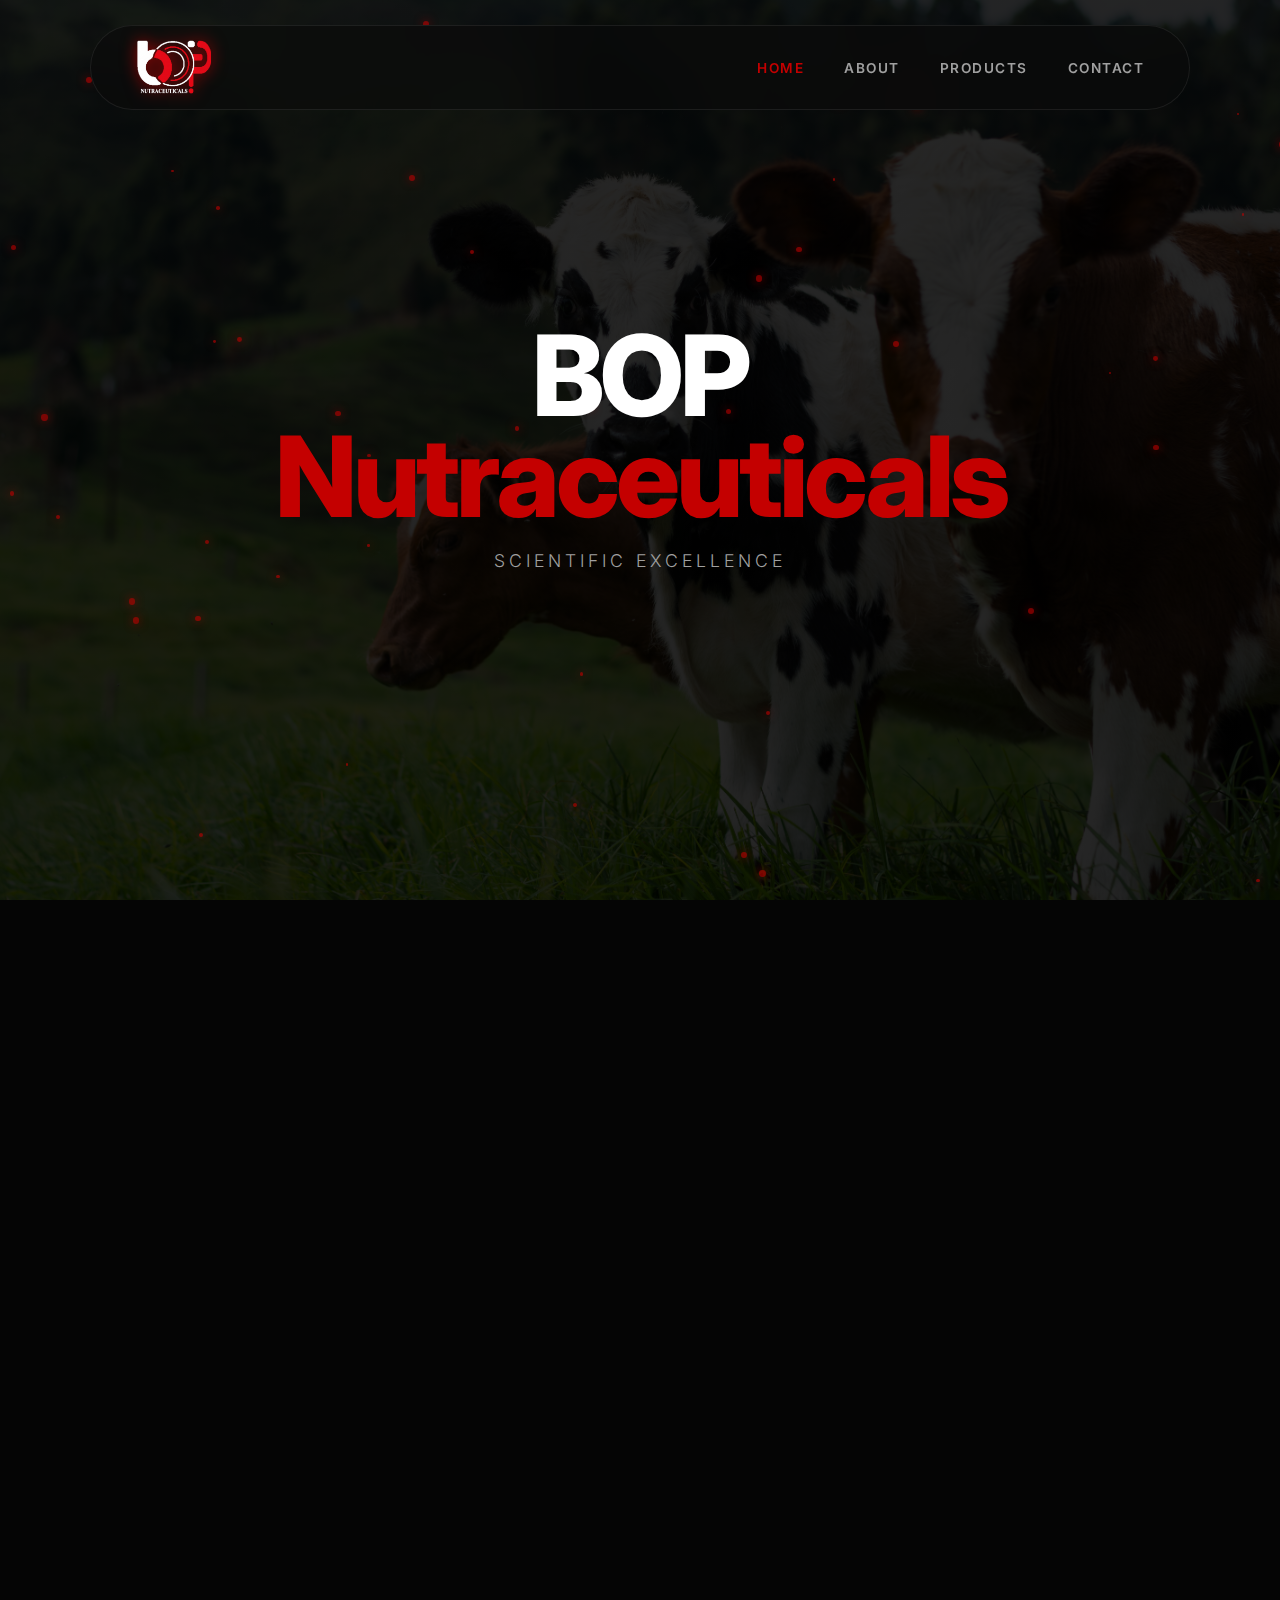
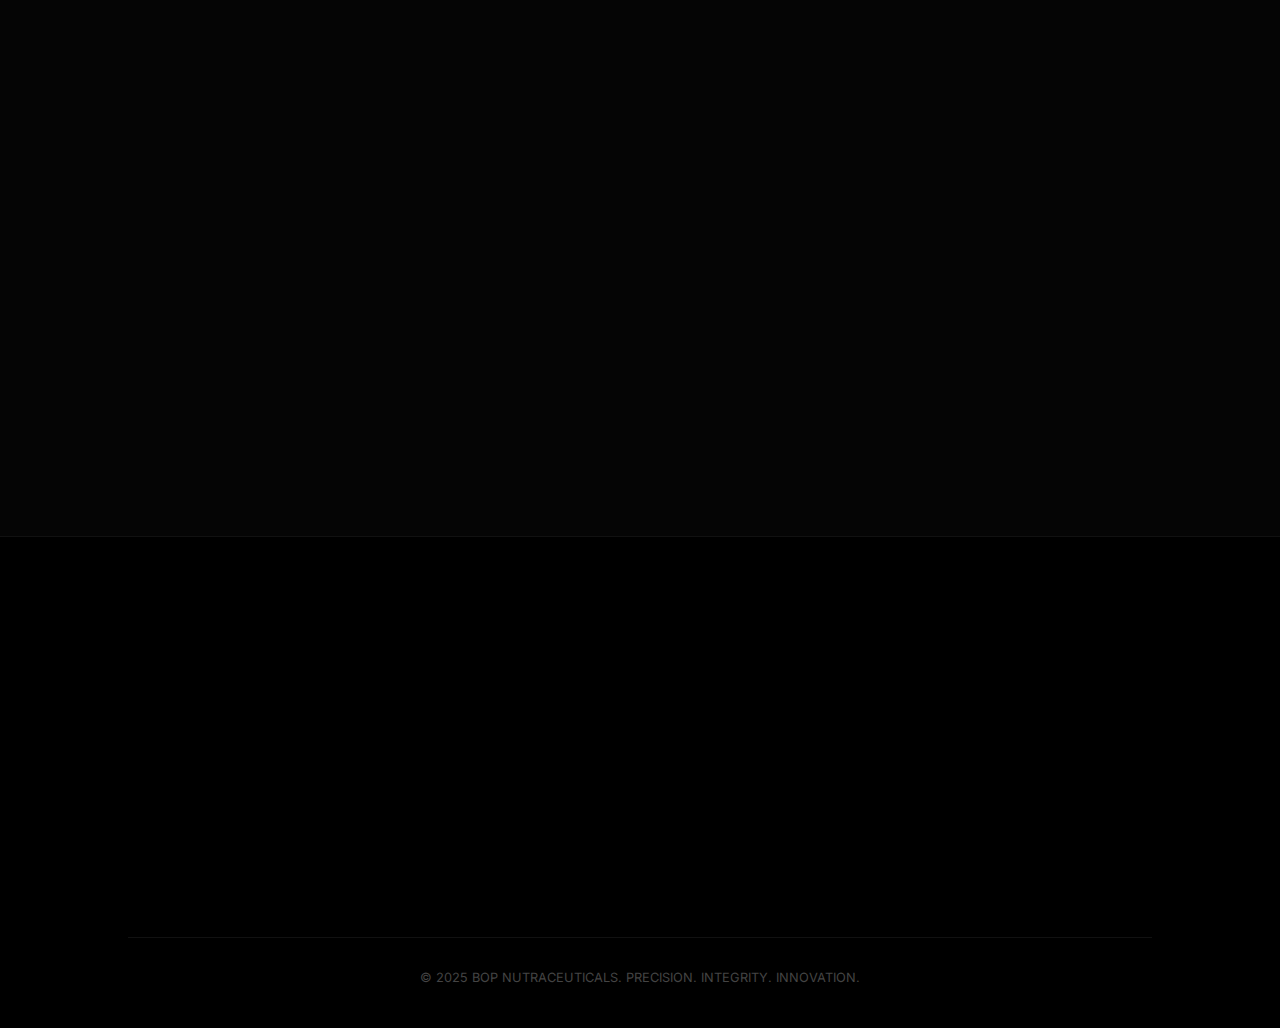
<file: index.html>
<!DOCTYPE html>
<html lang="en">
    <head>
        <meta charset="UTF-8">
        <meta name="viewport" content="width=device-width, initial-scale=1.0">
        <title>BOP Nutraceuticals | Precision Livestock Care</title>
        <link
            href="https://fonts.googleapis.com/css2?family=Inter:wght@300;400;600;800&display=swap"
            rel="stylesheet">
        <style>
        /* ==== THEME CORE ==== */
        :root {
            --primary: #c40000;
            --primary-glow: #ff0000;
            --bg-black: #050505;
            --bg-card: #111111;
            --text-white: #ffffff;
            --text-gray: #a0a0a0;
            --transition: all 0.8s cubic-bezier(0.16, 1, 0.3, 1);
            /* Glow for the logo to make black visible on black */
            --logo-glow: drop-shadow(0 0 8px rgba(196, 0, 0, 0.8));
        }

        html { scroll-behavior: smooth; }
        * { margin: 0; padding: 0; box-sizing: border-box; }

        body {
            font-family: 'Inter', sans-serif;
            background-color: var(--bg-black);
            color: var(--text-white);
            line-height: 1.6;
            overflow-x: hidden;
        }

        /* ==== PRELOADER ==== */
        #preloader {
            position: fixed; top: 0; left: 0; width: 100%; height: 100%;
            background: #000; display: flex; flex-direction: column;
            justify-content: center; align-items: center; z-index: 9999;
            transition: opacity 0.8s ease, visibility 0.8s;
        }
        .loader-logo img { 
            width: 140px; /* Increased preloader logo */
            height: auto; 
            margin-bottom: 25px; 
            filter: var(--logo-glow); 
        }
        
        .loader-bar { width: 150px; height: 2px; background: #222; position: relative; overflow: hidden; }
        .loader-progress { position: absolute; width: 0; height: 100%; background: var(--primary); animation: load 2s infinite ease-in-out; }
        @keyframes load { 0% { width: 0; left: 0; } 50% { width: 100%; left: 0; } 100% { width: 0; left: 100%; } }
        .loaded #preloader { opacity: 0; visibility: hidden; }

        /* ==== FIXED FLOATING NAV ==== */
        .navbar {
            position: fixed;
            top: 25px; left: 50%;
            transform: translateX(-50%);
            width: 90%; max-width: 1100px;
            height: 85px; /* Increased height for larger logo */
            background: rgba(10, 10, 10, 0.6);
            backdrop-filter: blur(25px);
            border: 1px solid rgba(255, 255, 255, 0.08);
            border-radius: 100px;
            display: flex;
            justify-content: space-between;
            align-items: center;
            padding: 0 45px;
            z-index: 2000;
            transition: var(--transition);
        }
        .navbar:hover { border-color: var(--primary); background: rgba(10, 10, 10, 0.85); }
        
        .logo a { display: flex; align-items: center; text-decoration: none; }
        .logo img { 
            height: 55px; /* Increased from 40px */
            width: auto; 
            filter: var(--logo-glow);
            transition: transform 0.3s ease;
        }
        .logo img:hover {
            transform: scale(1.05); /* Interactive pop */
        }

        .nav-links { display: flex; gap: 2.5rem; list-style: none; }
        .nav-links a { 
            color: var(--text-gray); 
            text-decoration: none; 
            font-size: 0.85rem; 
            font-weight: 600; 
            text-transform: uppercase; 
            letter-spacing: 1.5px; 
            transition: 0.3s; 
        }
        .nav-links a:hover, .nav-links a.active { color: var(--primary); }

        /* ==== HERO & PARTICLES ==== */
        .hero {
            height: 100vh;
            display: flex;
            align-items: center;
            justify-content: center;
            position: relative;
            background: linear-gradient(rgba(0,0,0,0.85), rgba(0,0,0,0.85)), url('img/cow.jpg');
            background-size: cover;
            background-position: center;
            background-attachment: fixed;
            overflow: hidden;
        }
        #particle-container { position: absolute; top: 0; left: 0; width: 100%; height: 100%; pointer-events: none; z-index: 1; }
        .particle {
            position: absolute;
            background: var(--primary);
            border-radius: 50%;
            box-shadow: 0 0 10px var(--primary);
            opacity: 0.6;
            animation: float-around var(--d) infinite ease-in-out;
        }
        @keyframes float-around {
            0%, 100% { transform: translate(0, 0) scale(1); }
            33% { transform: translate(30px, -50px) scale(1.2); }
            66% { transform: translate(-20px, -100px) scale(0.8); }
        }
        .hero-content { text-align: center; z-index: 5; }
        .hero-title { font-size: clamp(3.5rem, 10vw, 7rem); font-weight: 800; letter-spacing: -4px; line-height: 0.9; }

        /* ==== SECTIONS ==== */
        .reveal { opacity: 0; transform: translateY(40px); transition: var(--transition); }
        .reveal.active { opacity: 1; transform: translateY(0); }

        .cards-section { padding: 120px 10%; background: var(--bg-black); position: relative; z-index: 2; }
        .cards-container { display: grid; grid-template-columns: repeat(auto-fit, minmax(300px, 1fr)); gap: 30px; max-width: 1200px; margin: 0 auto; }
        .card { 
            background: var(--bg-card); 
            padding: 60px 40px; 
            border-radius: 30px; 
            border: 1px solid rgba(255,255,255,0.03); 
            text-align: center; 
            transition: var(--transition); 
            position: relative;
        }
        .card:hover { transform: translateY(-20px); border-color: var(--primary); box-shadow: 0 30px 60px rgba(196, 0, 0, 0.2); }
        .card-icon { font-size: 3rem; color: var(--primary); margin-bottom: 20px; display: block; filter: drop-shadow(0 0 10px var(--primary)); }

        /* ==== FOUNDER ==== */
        .founder-section { padding: 120px 10%; display: flex; flex-wrap: wrap; justify-content: center; align-items: center; gap: 80px; }
        .founder-text { flex: 1; min-width: 300px; }
        .founder-img-wrapper { flex: 0 1 300px; position: relative; }
        .founder-img-wrapper img { width: 100%; border-radius: 20px; filter: grayscale(100%); transition: var(--transition); }
        .founder-img-wrapper:hover img { filter: grayscale(0%); transform: translateY(-10px); }

        /* ==== FOOTER ==== */
        footer { background: #000; padding: 100px 10% 40px; border-top: 1px solid #111; }
        .footer-grid { display: grid; grid-template-columns: repeat(auto-fit, minmax(280px, 1fr)); gap: 50px; }
        
        .footer-col .footer-logo { 
            width: 120px; /* Increased footer logo */
            margin-bottom: 20px; 
            filter: var(--logo-glow);
        }

        .map-container {
            width: 100%; height: 250px; border-radius: 20px; overflow: hidden;
            filter: grayscale(100%) invert(90%) contrast(90%); transition: 0.5s ease;
            border: 1px solid rgba(255,255,255,0.1);
        }
        .map-container:hover { filter: grayscale(0%) invert(0%) contrast(100%); border-color: var(--primary); }
        .map-container iframe { width: 100%; height: 100%; border: none; }
        .footer-bottom { text-align: center; color: #444; font-size: 0.8rem; margin-top: 50px; padding-top: 30px; border-top: 1px solid #111; }

        @media (max-width: 850px) { 
            .nav-links { display: none; } 
            .hero-title { font-size: 4rem; }
            .navbar { height: 70px; padding: 0 25px; }
            .logo img { height: 45px; }
        }
    </style>
    </head>
    <body>

        <div id="preloader">
            <div class="loader-logo">
                <img src="img/logo.png" alt="BOP Logo">
            </div>
            <div class="loader-bar"><div class="loader-progress"></div></div>
        </div>

        <nav class="navbar">
            <div class="logo">
                <a href="index.html">
                    <img src="img/logo.png" alt="BOP Nutraceuticals">
                </a>
            </div>
            <ul class="nav-links">
                <li><a href="index.html" class="active">Home</a></li>
                <li><a href="about.html">About</a></li>
                <li><a href="products.html">Products</a></li>
                <li><a href="contact.html">Contact</a></li>
            </ul>
        </nav>

        <section id="home" class="hero">
            <div id="particle-container"></div>
            <div class="hero-content">
                <h1 class="hero-title">BOP <br><span
                        style="color:var(--primary)">Nutraceuticals</span></h1>
                <p
                    style="color:var(--text-gray); font-size: 1.1rem; letter-spacing: 4px; margin-top: 20px; font-weight: 300;">SCIENTIFIC
                    EXCELLENCE</p>
            </div>
        </section>

        <section id="values" class="cards-section">
            <div class="cards-container">
                <div class="card reveal">
                    <span class="card-icon">◈</span>
                    <h1>Quality</h1>
                    <p>Ensuring top-notch livestock health through high-quality
                        medicines tested to international standards.</p>
                </div>
                <div class="card reveal">
                    <span class="card-icon">✦</span>
                    <h1>Innovate</h1>
                    <p>Dedicated to redefining industry standards with modern
                        pharmaceutical research and development.</p>
                </div>
                <div class="card reveal">
                    <span class="card-icon">🌿</span>
                    <h1>Sustainable</h1>
                    <p>Upholding eco-friendly manufacturing practices to create
                        a healthier future for our ecosystem.</p>
                </div>
            </div>
        </section>

        <section id="about" class="founder-section">
            <div class="founder-text reveal">
                <h2
                    style="font-size: 3rem; margin-bottom: 20px; color: var(--primary);">The
                    Visionary</h2>
                <p
                    style="color: var(--text-gray); font-size: 1.2rem; max-width: 500px;">Our
                    founder combines 20 years of clinical mastery with modern
                    pharmaceutical innovation to lead the region's animal health
                    sector.</p>
            </div>
            <div class="founder-img-wrapper reveal">
                <img src="img/founder.jpeg" alt="Founder">
            </div>
        </section>

        <footer id="contact">
            <div class="footer-grid reveal">
                <div class="footer-col">
                    <img src="img/logo.png" alt="BOP Logo" class="footer-logo">
                    <p>Email: info@bopnutraceuticals.com</p>
                    <p>Phone: +92 321 6680859</p>
                    <p style="margin-top: 15px; color: #555;">Faisalabad,
                        Punjab, Pakistan</p>
                </div>
                <div class="footer-col">
                    <div class="map-container">
                        <iframe
                            src="https://www.google.com/maps/embed?pb=!1m18!1m12!1m3!1d108977.21857317616!2d73.01186718164062!3d31.4131548689531!2m3!1f0!2f0!3f0!3m2!1i1024!2i768!4f13.1!3m3!1m2!1s0x392242a89537b473%3A0x5181771804791e3e!2sFaisalabad%2C%20Punjab%2C%20Pakistan!5e0!3m2!1sen!2s!4v1700000000000!5m2!1sen!2s"
                            allowfullscreen loading="lazy"></iframe>
                    </div>
                </div>
            </div>
            <div class="footer-bottom">© 2025 BOP NUTRACEUTICALS. PRECISION.
                INTEGRITY. INNOVATION.</div>
        </footer>

        <script>
        // Dynamic Particles
        const container = document.getElementById('particle-container');
        for (let i = 0; i < 50; i++) {
            const p = document.createElement('div');
            p.className = 'particle';
            const size = Math.random() * 5 + 2 + 'px';
            p.style.width = size; p.style.height = size;
            p.style.top = Math.random() * 100 + '%';
            p.style.left = Math.random() * 100 + '%';
            p.style.setProperty('--d', Math.random() * 10 + 10 + 's');
            container.appendChild(p);
        }

        // Preloader
        window.addEventListener('load', () => {
            setTimeout(() => { document.body.classList.add('loaded'); }, 800);
        });

        // Scroll Reveals
        const reveal = () => {
            document.querySelectorAll(".reveal").forEach(el => {
                if (el.getBoundingClientRect().top < window.innerHeight - 100) el.classList.add("active");
            });
        };
        window.addEventListener('scroll', reveal);
        reveal();
    </script>
    </body>
</html>
</file>
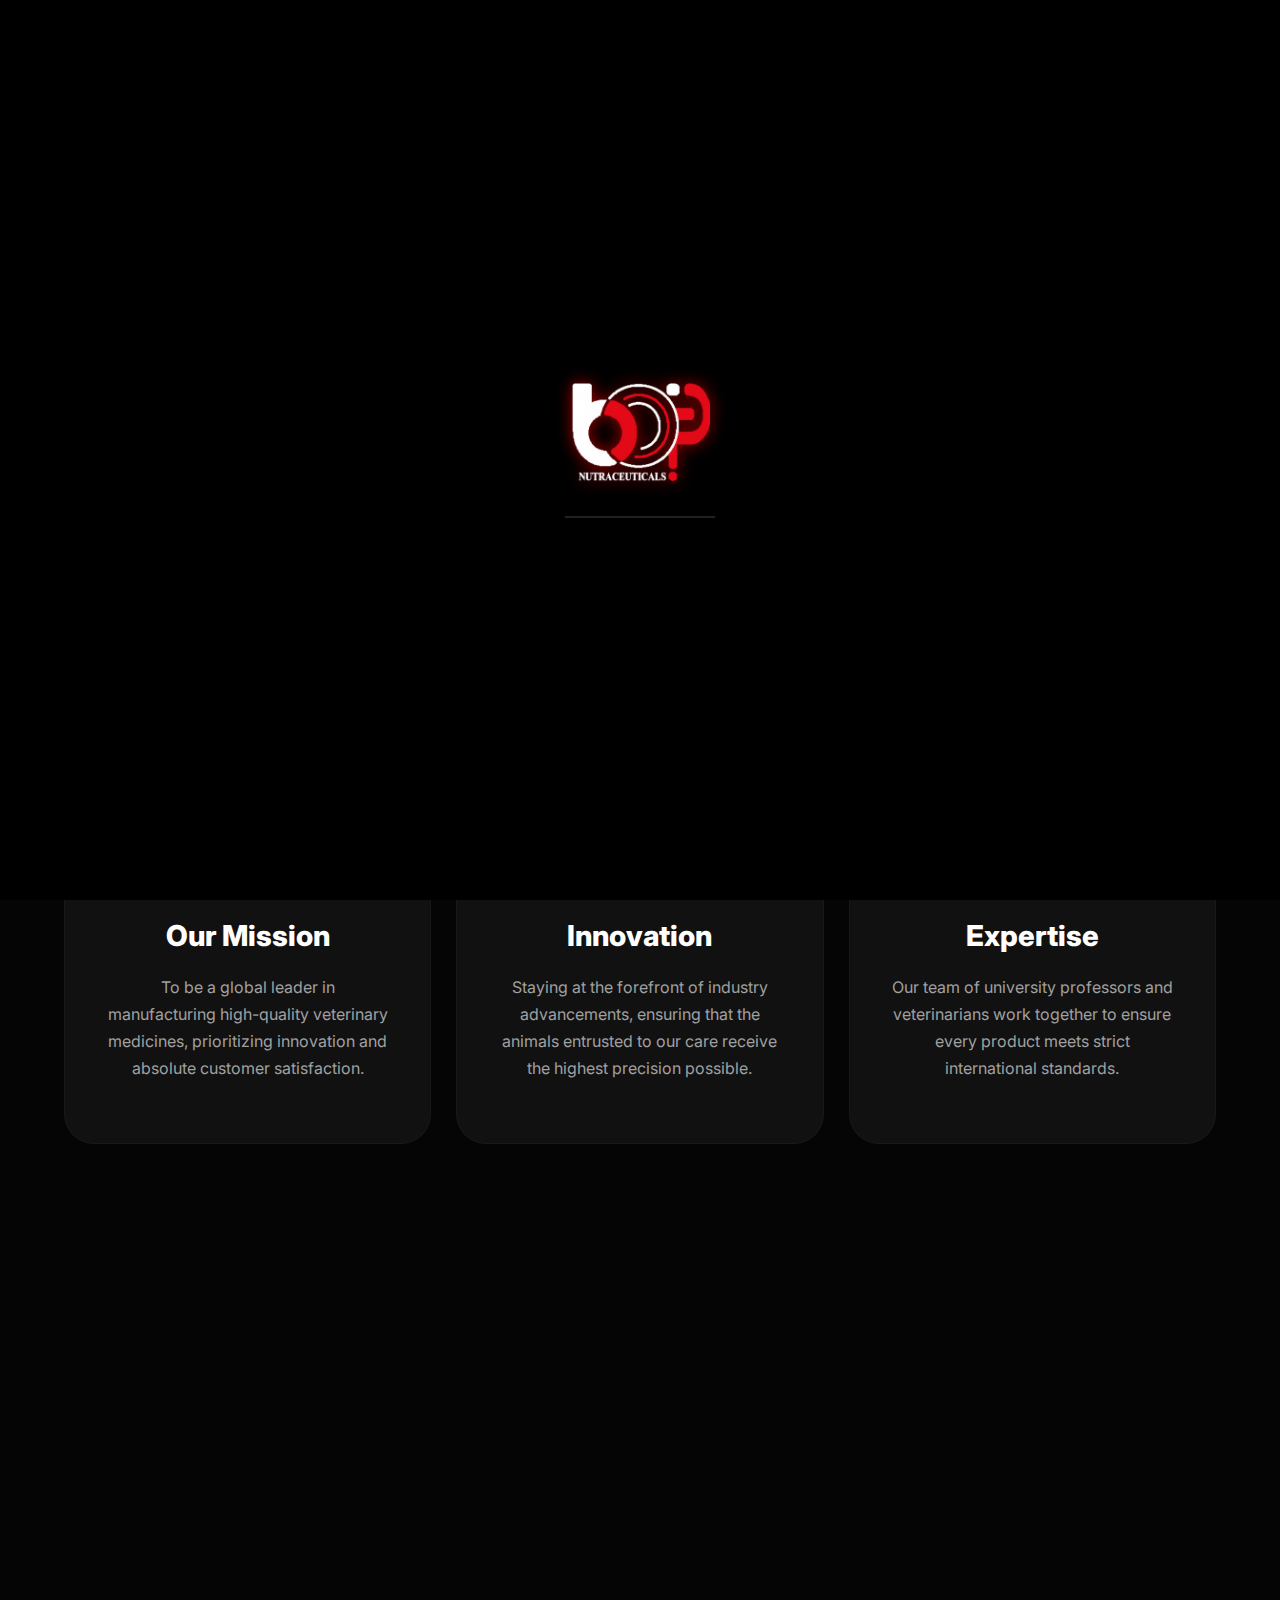
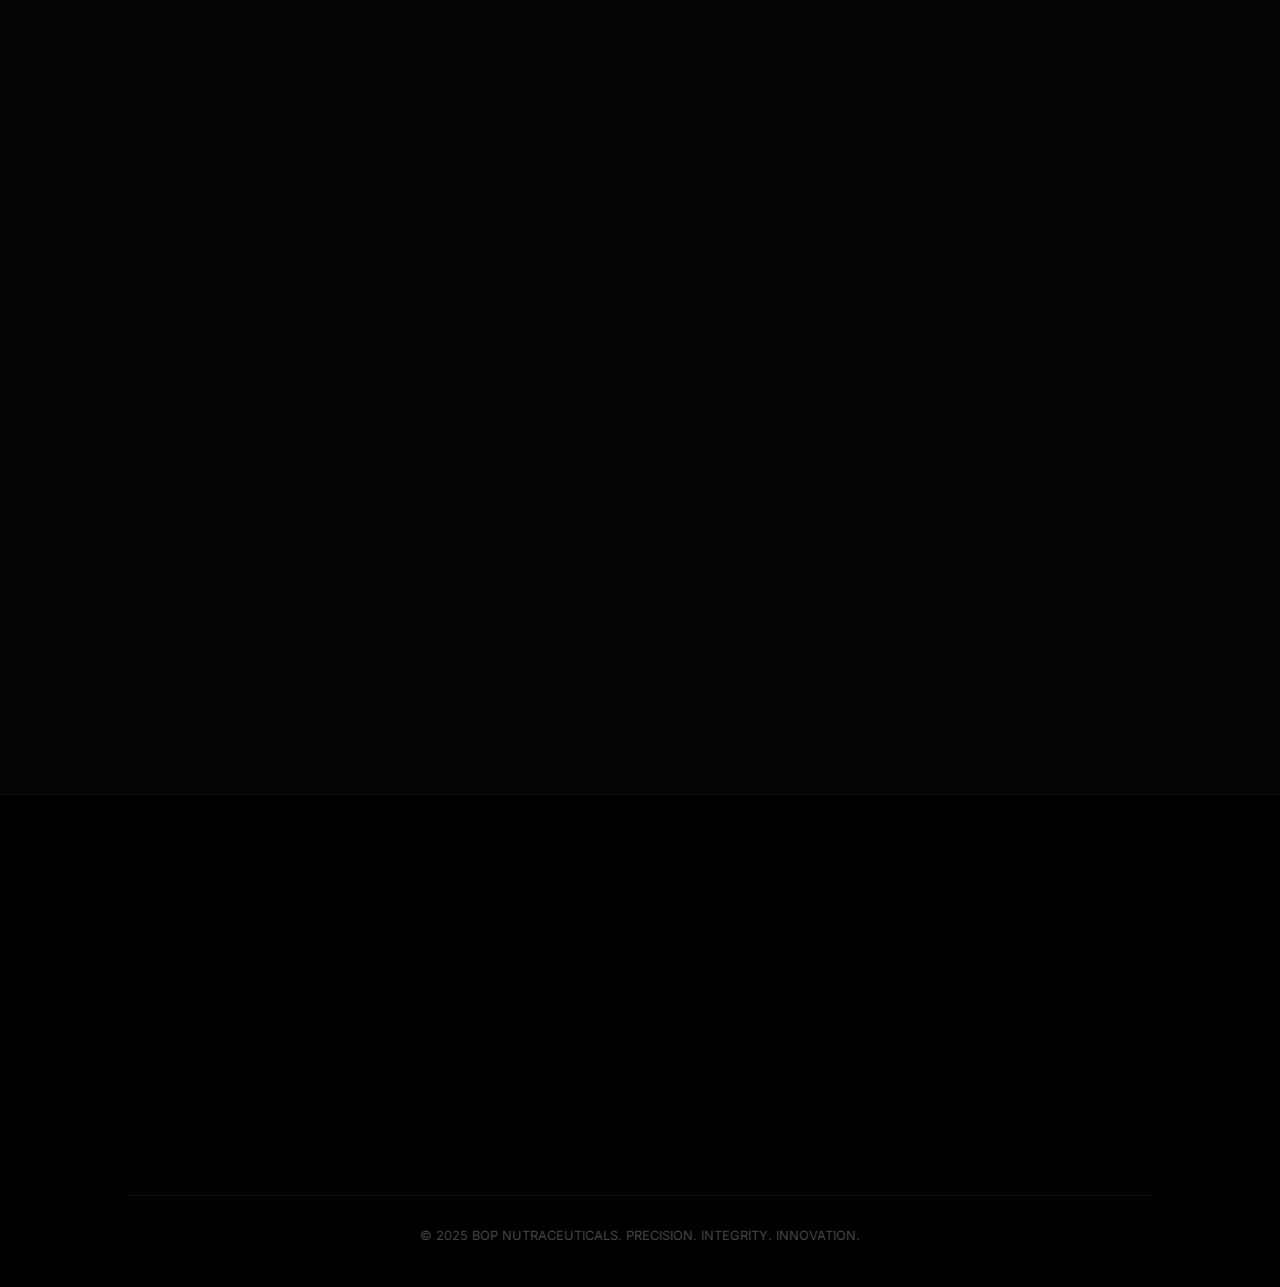
<file: about.html>
<!DOCTYPE html>
<html lang="en">
    <head>
        <meta charset="UTF-8">
        <meta name="viewport" content="width=device-width, initial-scale=1.0">
        <title>About Us | BOP Nutraceuticals</title>
        <link
            href="https://fonts.googleapis.com/css2?family=Inter:wght@300;400;600;800&display=swap"
            rel="stylesheet">
        <style>
        :root {
            --primary: #c40000;
            --primary-glow: #ff0000;
            --bg-black: #050505;
            --bg-card: #111111;
            --text-white: #ffffff;
            --text-gray: #a0a0a0;
            --transition: all 0.8s cubic-bezier(0.16, 1, 0.3, 1);
            --logo-glow: drop-shadow(0 0 8px rgba(196, 0, 0, 0.8));
        }

        html { scroll-behavior: smooth; }
        * { margin: 0; padding: 0; box-sizing: border-box; }
        body {
            font-family: 'Inter', sans-serif;
            background-color: var(--bg-black);
            color: var(--text-white);
            overflow-x: hidden;
            line-height: 1.6;
        }

        /* ==== PRELOADER ==== */
        #preloader {
            position: fixed; top: 0; left: 0; width: 100%; height: 100%;
            background: #000; display: flex; flex-direction: column;
            justify-content: center; align-items: center; z-index: 9999;
            transition: opacity 0.8s ease, visibility 0.8s;
        }
        .loader-logo img { 
            width: 140px; 
            height: auto; 
            filter: var(--logo-glow); 
        }
        .loader-bar { width: 150px; height: 2px; background: #222; margin-top: 25px; position: relative; overflow: hidden; }
        .loader-progress { position: absolute; width: 0; height: 100%; background: var(--primary); animation: load 2s infinite ease-in-out; }
        @keyframes load { 0% { width: 0; left: 0; } 50% { width: 100%; left: 0; } 100% { width: 0; left: 100%; } }
        .loaded #preloader { opacity: 0; visibility: hidden; }

        /* ==== NAV BAR ==== */
        .navbar {
            position: fixed; top: 25px; left: 50%; transform: translateX(-50%);
            width: 90%; max-width: 1100px; height: 85px;
            background: rgba(10, 10, 10, 0.6); backdrop-filter: blur(25px);
            border: 1px solid rgba(255, 255, 255, 0.08); border-radius: 100px;
            display: flex; justify-content: space-between; align-items: center;
            padding: 0 45px; z-index: 2000;
            transition: var(--transition);
        }
        .navbar:hover { border-color: var(--primary); background: rgba(10, 10, 10, 0.85); }
        
        .logo a { display: flex; align-items: center; text-decoration: none; }
        .logo img { 
            height: 55px; 
            width: auto; 
            filter: var(--logo-glow);
            transition: transform 0.3s ease;
        }
        .logo img:hover { transform: scale(1.05); }

        .nav-links { display: flex; gap: 2.5rem; list-style: none; }
        .nav-links a { color: var(--text-gray); text-decoration: none; font-size: 0.85rem; font-weight: 600; text-transform: uppercase; letter-spacing: 1.5px; transition: 0.3s; }
        .nav-links a:hover, .nav-links a.active { color: var(--primary); }

        /* ==== ANIMATED HERO ==== */
        .about-hero {
            height: 70vh; display: flex; align-items: center; justify-content: center;
            position: relative; overflow: hidden;
            background: radial-gradient(circle at 50% 50%, #1a0000 0%, #050505 100%);
        }
        .hero-glow {
            position: absolute; width: 600px; height: 600px;
            background: radial-gradient(circle, rgba(196, 0, 0, 0.15) 0%, transparent 70%);
            filter: blur(80px); animation: pulse-glow 10s infinite alternate;
        }
        @keyframes pulse-glow {
            0% { transform: translate(-10%, -10%) scale(1); }
            100% { transform: translate(10%, 10%) scale(1.2); }
        }

        #particle-container { position: absolute; top: 0; left: 0; width: 100%; height: 100%; pointer-events: none; }
        .particle { position: absolute; background: var(--primary); border-radius: 50%; box-shadow: 0 0 10px var(--primary); opacity: 0.4; animation: float var(--d) infinite ease-in-out; }
        @keyframes float { 0%, 100% { transform: translateY(0); } 50% { transform: translateY(-30px); } }

        /* ==== MISSION GRID ==== */
        .mission-grid { 
            display: grid; 
            grid-template-columns: repeat(3, 1fr); 
            gap: 25px; 
            padding: 120px 5%; 
            max-width: 1400px; 
            margin: 0 auto; 
        }
        .mission-card { 
            background: var(--bg-card); 
            padding: 60px 40px; 
            border-radius: 30px; 
            border: 1px solid rgba(255,255,255,0.03); 
            text-align: center; 
            transition: var(--transition); 
            position: relative; 
            overflow: hidden;
        }
        .mission-card:hover { 
            transform: translateY(-20px); 
            border-color: var(--primary); 
            box-shadow: 0 30px 60px rgba(196, 0, 0, 0.2); 
        }
        .card-icon {
            font-size: 3rem; 
            color: var(--primary); 
            margin-bottom: 25px; 
            display: block;
            filter: drop-shadow(0 0 10px var(--primary));
        }
        .mission-card h2 { color: var(--text-white); margin-bottom: 15px; font-size: 1.8rem; font-weight: 800; }
        .mission-card p { color: var(--text-gray); font-size: 1rem; line-height: 1.7; }

        /* ==== CERTIFICATE SECTION ==== */
        .cert-showcase { padding: 120px 10%; text-align: center; background: #080808; }
        .cert-wrapper {
            max-width: 500px; margin: 50px auto; position: relative;
            padding: 20px; background: rgba(255,255,255,0.02);
            border-radius: 20px; border: 1px solid rgba(255,255,255,0.05);
            transition: var(--transition); cursor: zoom-in;
        }
        .cert-wrapper img { width: 100%; border-radius: 10px; filter: grayscale(100%); transition: 0.8s; }
        .cert-wrapper:hover img { filter: grayscale(0%); }
        .cert-wrapper:hover { border-color: var(--primary); transform: scale(1.02); box-shadow: 0 20px 40px rgba(0,0,0,0.5); }

        /* ==== FOOTER ==== */
        footer { background: #000; padding: 100px 10% 40px; border-top: 1px solid #111; }
        .footer-grid { display: grid; grid-template-columns: repeat(auto-fit, minmax(280px, 1fr)); gap: 50px; }
        .footer-logo { width: 120px; margin-bottom: 25px; filter: var(--logo-glow); }
        .map-container {
            width: 100%; height: 250px; border-radius: 20px; overflow: hidden;
            filter: grayscale(100%) invert(90%) contrast(90%); transition: 0.5s ease;
            border: 1px solid rgba(255,255,255,0.1);
        }
        .map-container:hover { filter: grayscale(0%) invert(0%) contrast(100%); border-color: var(--primary); }
        .map-container iframe { width: 100%; height: 100%; border: none; }
        .footer-bottom { text-align: center; color: #444; font-size: 0.8rem; margin-top: 50px; padding-top: 30px; border-top: 1px solid #111; }

        .reveal { opacity: 0; transform: translateY(30px); transition: var(--transition); }
        .reveal.active { opacity: 1; transform: translateY(0); }

        /* MOBILE RESPONSIVENESS */
        @media (max-width: 1024px) {
            .mission-grid { grid-template-columns: repeat(3, 1fr); padding: 80px 3%; }
            .navbar { height: 75px; padding: 0 30px; }
            .logo img { height: 45px; }
        }

        @media (max-width: 850px) { 
            .nav-links { display: none; } 
            .mission-grid { grid-template-columns: 1fr; gap: 30px; } 
            .cert-wrapper { max-width: 90%; } 
            .navbar { width: 95%; }
        }
    </style>
    </head>
    <body>

        <div id="preloader">
            <div class="loader-logo">
                <img src="img/logo.png" alt="BOP Logo">
            </div>
            <div class="loader-bar"><div class="loader-progress"></div></div>
        </div>

        <nav class="navbar">
            <div class="logo">
                <a href="index.html">
                    <img src="img/logo.png" alt="BOP Nutraceuticals">
                </a>
            </div>
            <ul class="nav-links">
                <li><a href="index.html">Home</a></li>
                <li><a href="about.html" class="active">About</a></li>
                <li><a href="products.html">Products</a></li>
                <li><a href="contact.html">Contact</a></li>
            </ul>
        </nav>

        <header class="about-hero">
            <div class="hero-glow"></div>
            <div id="particle-container"></div>
            <h1
                style="font-size: clamp(3rem, 10vw, 6rem); font-weight: 800; z-index: 5; letter-spacing: -2px;">OUR
                <span style="color:var(--primary)">LEGACY</span></h1>
        </header>

        <section class="mission-grid">
            <div class="mission-card reveal">
                <span class="card-icon">🎯</span>
                <h2>Our Mission</h2>
                <p>To be a global leader in manufacturing high-quality
                    veterinary medicines, prioritizing innovation and
                    absolute customer satisfaction.</p>
            </div>
            <div class="mission-card reveal">
                <span class="card-icon">🚀</span>
                <h2>Innovation</h2>
                <p>Staying at the forefront of industry advancements, ensuring
                    that the animals entrusted to our care receive the
                    highest precision possible.</p>
            </div>
            <div class="mission-card reveal">
                <span class="card-icon">🔬</span>
                <h2>Expertise</h2>
                <p>Our team of university professors and veterinarians
                    work together to ensure every product meets strict
                    international standards.</p>
            </div>
        </section>

        <section class="cert-showcase reveal">
            <h1 style="font-size: 2.5rem; margin-bottom: 10px;">Quality <span
                    style="color:var(--primary)">Verified</span></h1>
            <p style="color:var(--text-gray);">Official Manufacturer Certificate
                of Enlistment</p>
            <div class="cert-wrapper">
                <img src="img/certificate.jpeg" alt="BOP Certificate">
            </div>
        </section>

        <footer>
            <div class="footer-grid reveal">
                <div class="footer-col">
                    <img src="img/logo.png" alt="BOP Logo" class="footer-logo">
                    <p style="margin-bottom: 8px;">Email:
                        info@bopnutraceuticals.com</p>
                    <p style="margin-bottom: 8px;">Phone: +92 321 6680859</p>
                    <p style="margin-top: 15px; color: #555;">Faisalabad,
                        Punjab, Pakistan</p>
                </div>
                <div class="footer-col">
                    <div class="map-container">
                        <iframe
                            src="http://googleusercontent.com/maps.google.com/4"
                            allowfullscreen loading="lazy"></iframe>
                    </div>
                </div>
            </div>
            <div class="footer-bottom">© 2025 BOP NUTRACEUTICALS. PRECISION.
                INTEGRITY. INNOVATION.</div>
        </footer>

        <script>
        const container = document.getElementById('particle-container');
        for (let i = 0; i < 40; i++) {
            const p = document.createElement('div');
            p.className = 'particle';
            const size = Math.random() * 4 + 2 + 'px';
            p.style.width = size; p.style.height = size;
            p.style.top = Math.random() * 100 + '%';
            p.style.left = Math.random() * 100 + '%';
            p.style.setProperty('--d', Math.random() * 8 + 4 + 's');
            container.appendChild(p);
        }

        window.addEventListener('load', () => {
            setTimeout(() => { document.body.classList.add('loaded'); }, 1000);
        });

        const reveal = () => {
            document.querySelectorAll('.reveal').forEach(el => {
                if (el.getBoundingClientRect().top < window.innerHeight - 100) el.classList.add('active');
            });
        };
        window.addEventListener('scroll', reveal);
        reveal();
    </script>
    </body>
</html>
</file>
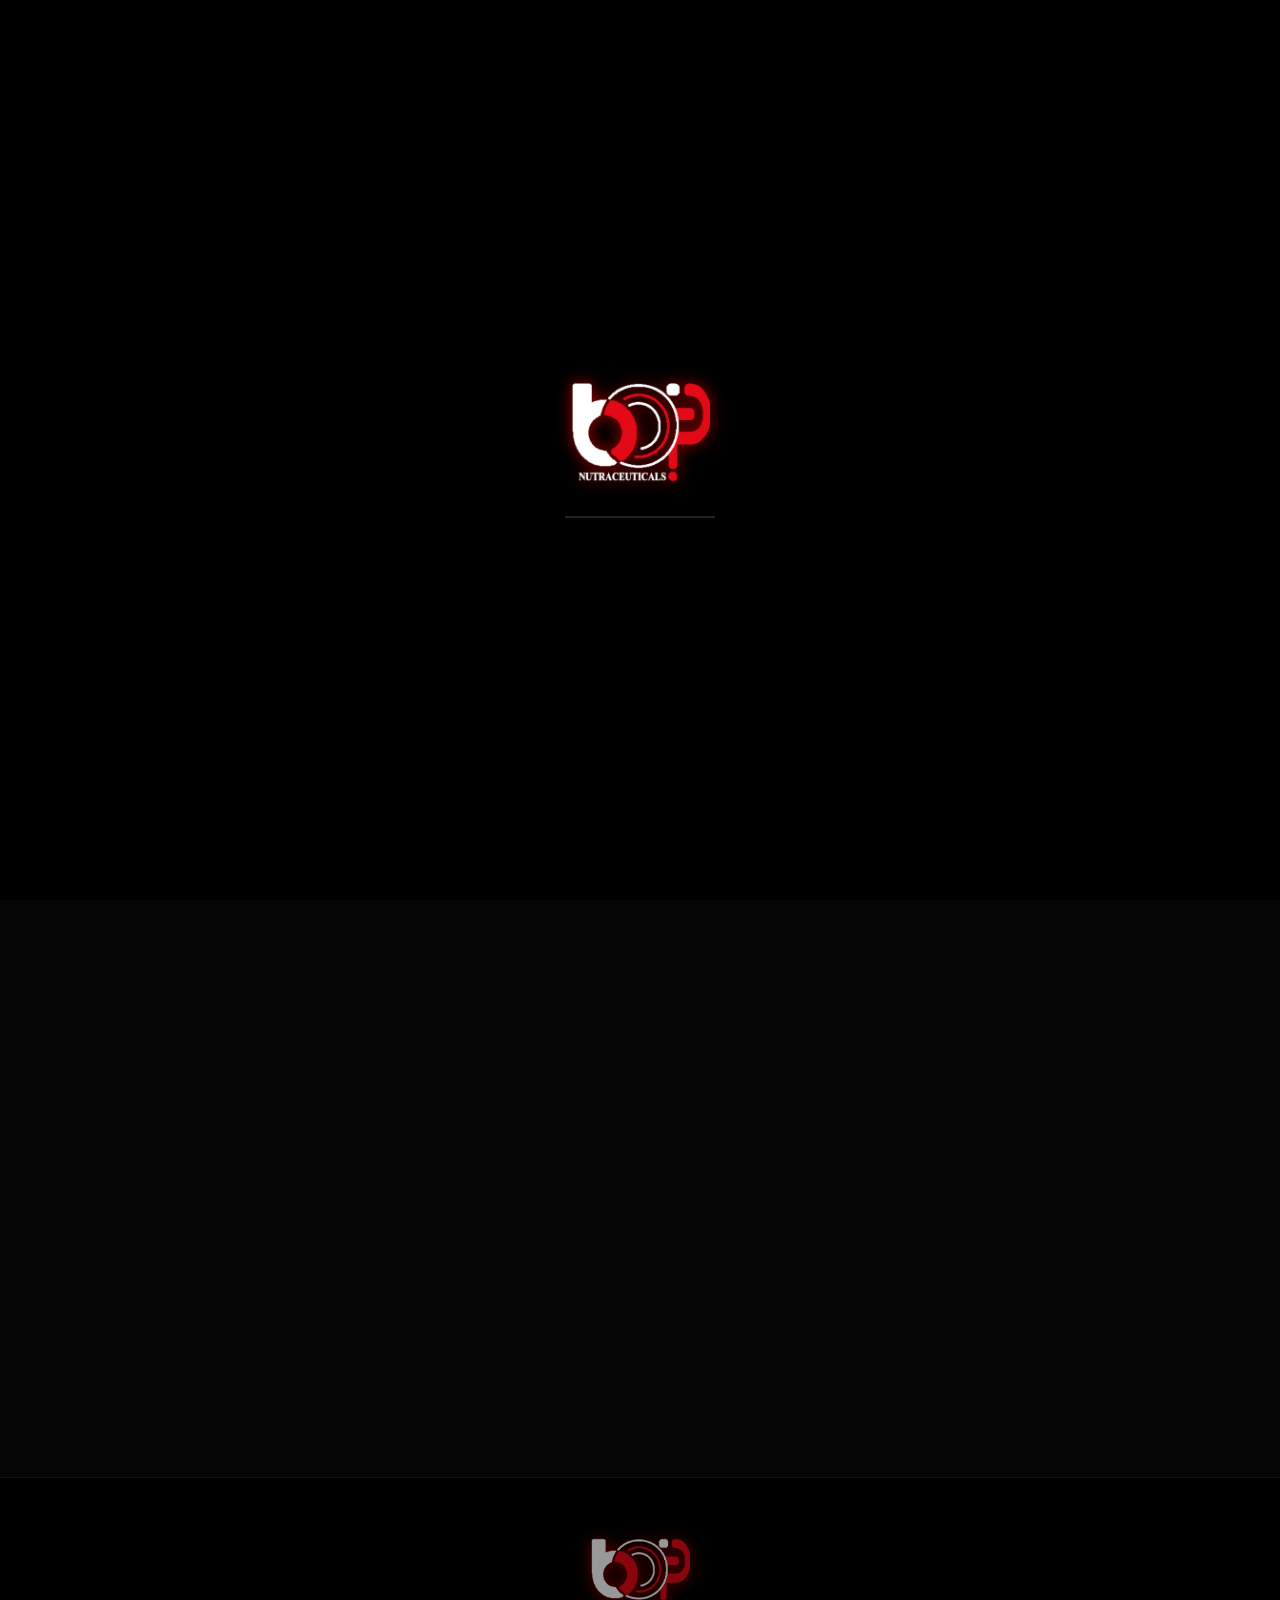
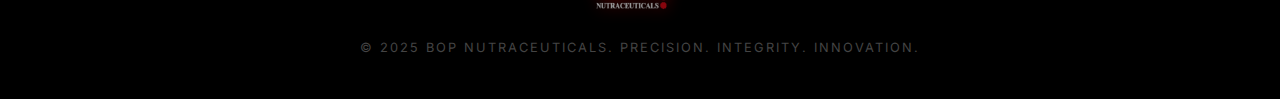
<file: contact.html>
<!DOCTYPE html>
<html lang="en">
    <head>
        <meta charset="UTF-8">
        <meta name="viewport" content="width=device-width, initial-scale=1.0">
        <title>Contact | BOP Nutraceuticals</title>
        <link
            href="https://fonts.googleapis.com/css2?family=Inter:wght@300;400;600;800&display=swap"
            rel="stylesheet">
        <style>
        :root {
            --primary: #c40000;
            --primary-glow: #ff0000;
            --bg-black: #050505;
            --bg-card: #111111;
            --text-white: #ffffff;
            --text-gray: #a0a0a0;
            --transition: all 0.8s cubic-bezier(0.16, 1, 0.3, 1);
            --logo-glow: drop-shadow(0 0 8px rgba(196, 0, 0, 0.8));
        }

        html { scroll-behavior: smooth; }
        * { margin: 0; padding: 0; box-sizing: border-box; }
        
        body {
            font-family: 'Inter', sans-serif;
            background-color: var(--bg-black);
            color: var(--text-white);
            overflow-x: hidden;
            line-height: 1.6;
        }

        /* ==== PRELOADER ==== */
        #preloader {
            position: fixed; top: 0; left: 0; width: 100%; height: 100%;
            background: #000; display: flex; flex-direction: column;
            justify-content: center; align-items: center; z-index: 9999;
            transition: opacity 0.8s ease, visibility 0.8s;
        }
        .loader-logo img { 
            width: 140px; 
            height: auto; 
            filter: var(--logo-glow); 
        }
        .loader-bar { width: 150px; height: 2px; background: #222; margin-top: 25px; position: relative; overflow: hidden; }
        .loader-progress { position: absolute; width: 0; height: 100%; background: var(--primary); animation: load 2s infinite ease-in-out; }
        @keyframes load { 0% { width: 0; left: 0; } 50% { width: 100%; left: 0; } 100% { width: 0; left: 100%; } }
        .loaded #preloader { opacity: 0; visibility: hidden; }

        /* ==== NAV BAR ==== */
        .navbar {
            position: fixed; top: 25px; left: 50%; transform: translateX(-50%);
            width: 90%; max-width: 1100px; height: 85px;
            background: rgba(10, 10, 10, 0.6); backdrop-filter: blur(25px);
            border: 1px solid rgba(255, 255, 255, 0.08); border-radius: 100px;
            display: flex; justify-content: space-between; align-items: center;
            padding: 0 45px; z-index: 2000;
            transition: var(--transition);
        }
        .navbar:hover { border-color: var(--primary); background: rgba(10, 10, 10, 0.85); }
        
        .logo a { display: flex; align-items: center; text-decoration: none; }
        .logo img { 
            height: 55px; 
            width: auto; 
            filter: var(--logo-glow);
            transition: transform 0.3s ease;
        }
        .logo img:hover { transform: scale(1.05); }

        .nav-links { display: flex; gap: 2.5rem; list-style: none; }
        .nav-links a { color: var(--text-gray); text-decoration: none; font-size: 0.85rem; font-weight: 600; text-transform: uppercase; letter-spacing: 1.5px; transition: 0.3s; }
        .nav-links a:hover, .nav-links a.active { color: var(--primary); }

        /* ==== CONTACT HERO ==== */
        .contact-hero {
            height: 60vh; display: flex; flex-direction: column; align-items: center; justify-content: center;
            position: relative; overflow: hidden; text-align: center;
            background: radial-gradient(circle at 50% 50%, #1a0000 0%, #050505 100%);
        }
        #particle-container { position: absolute; top: 0; left: 0; width: 100%; height: 100%; pointer-events: none; }
        .particle { position: absolute; background: var(--primary); border-radius: 50%; box-shadow: 0 0 10px var(--primary); opacity: 0.4; animation: float var(--d) infinite ease-in-out; }
        @keyframes float { 0%, 100% { transform: translateY(0); } 50% { transform: translateY(-30px); } }

        /* ==== CONTACT CARDS ==== */
        .contact-grid { 
            display: grid; 
            grid-template-columns: repeat(3, 1fr); 
            gap: 25px; 
            padding: 0 10% 100px; 
            max-width: 1200px; 
            margin: -100px auto 0; 
            position: relative;
            z-index: 10;
        }
        .contact-card { 
            background: var(--bg-card); 
            padding: 60px 30px; 
            border-radius: 30px; 
            border: 1px solid rgba(255,255,255,0.03); 
            text-align: center; 
            transition: var(--transition); 
            text-decoration: none;
            display: block;
        }
        .contact-card:hover { 
            transform: translateY(-15px); 
            border-color: var(--primary); 
            box-shadow: 0 30px 60px rgba(196, 0, 0, 0.15); 
        }
        .icon-box {
            font-size: 2.5rem; 
            margin-bottom: 20px; 
            display: inline-block;
            color: var(--primary);
            filter: drop-shadow(0 0 10px var(--primary));
        }
        .contact-card h2 { color: var(--text-white); margin-bottom: 10px; font-size: 1.6rem; font-weight: 800; }
        .contact-card p { color: var(--text-gray); font-size: 1rem; }

        /* ==== MAP SECTION ==== */
        .map-section { padding: 50px 10% 120px; }
        .map-wrapper {
            width: 100%; height: 450px; border-radius: 40px; overflow: hidden;
            border: 1px solid rgba(255,255,255,0.05);
            filter: grayscale(100%) invert(90%) contrast(90%);
            transition: 1s ease;
        }
        .map-wrapper:hover { filter: grayscale(0%) invert(0%) contrast(100%); border-color: var(--primary); }
        .map-wrapper iframe { width: 100%; height: 100%; border: none; }

        /* ==== FOOTER ==== */
        footer { background: #000; padding: 60px 10% 40px; border-top: 1px solid #111; text-align: center; }
        .footer-logo { width: 100px; margin-bottom: 20px; filter: var(--logo-glow); opacity: 0.6; }
        .footer-bottom { color: #444; font-size: 0.8rem; letter-spacing: 2px; text-transform: uppercase; }

        .reveal { opacity: 0; transform: translateY(30px); transition: var(--transition); }
        .reveal.active { opacity: 1; transform: translateY(0); }

        /* MOBILE */
        @media (max-width: 900px) {
            .nav-links { display: none; }
            .contact-grid { grid-template-columns: 1fr; margin-top: 20px; padding: 0 5% 50px; }
            .contact-hero { height: 45vh; }
            .navbar { height: 75px; padding: 0 25px; }
            .logo img { height: 45px; }
        }
    </style>
    </head>
    <body>

        <div id="preloader">
            <div class="loader-logo">
                <img src="img/logo.png" alt="BOP Logo">
            </div>
            <div class="loader-bar"><div class="loader-progress"></div></div>
        </div>

        <nav class="navbar">
            <div class="logo">
                <a href="index.html">
                    <img src="img/logo.png" alt="BOP Nutraceuticals">
                </a>
            </div>
            <ul class="nav-links">
                <li><a href="index.html">Home</a></li>
                <li><a href="about.html">About</a></li>
                <li><a href="products.html">Products</a></li>
                <li><a href="contact.html" class="active">Contact</a></li>
            </ul>
        </nav>

        <header class="contact-hero">
            <div id="particle-container"></div>
            <h1
                style="font-size: clamp(3.5rem, 10vw, 5rem); font-weight: 800; letter-spacing: -2px;">GET
                IN <span style="color:var(--primary)">TOUCH</span></h1>
            <p
                style="color:var(--text-gray); letter-spacing: 5px; margin-top: 10px; font-size: 0.9rem; font-weight: 300;">GLOBAL
                ASSISTANCE</p>
        </header>

        <section class="contact-grid">
            <a href="mailto:info@bopnutraceuticals.com"
                class="contact-card reveal">
                <div class="icon-box">✉</div>
                <h2>Email Us</h2>
                <p>info@bopnutraceuticals.com</p>
            </a>

            <div class="contact-card reveal" style="cursor: pointer;"
                onclick="copyToClipboard('+923216680859')">
                <div class="icon-box">📞</div>
                <h2>Call Us</h2>
                <p>+92 321 6680859</p>
                <span id="copy-toast"
                    style="font-size: 0.75rem; color: var(--primary); display: block; margin-top: 15px; opacity: 0; font-weight: 600; text-transform: uppercase; letter-spacing: 1px;">Click
                    to copy number</span>
            </div>

            <a href="https://www.facebook.com/profile.php?id=100009126896645"
                target="_blank" class="contact-card reveal">
                <div class="icon-box">🌐</div>
                <h2>Facebook</h2>
                <p>Connect with us online</p>
            </a>
        </section>

        <section class="map-section reveal">
            <div class="map-wrapper">
                <iframe
                    src="https://www.google.com/maps/embed?pb=!1m18!1m12!1m3!1d108933.26543021484!2d73.00331002287413!3d31.41113032486665!2m3!1f0!2f0!3f0!3m2!1i1024!2i768!4f13.1!3m3!1m2!1s0x392242a895a55ca9%3A0xdec58f88932671c6!2sFaisalabad%2C%20Pakistan!5e0!3m2!1sen!2s!4v1700000000000"
                    allowfullscreen loading="lazy"></iframe>
            </div>
        </section>

        <footer>
            <img src="img/logo.png" alt="BOP Logo" class="footer-logo">
            <div class="footer-bottom">© 2025 BOP NUTRACEUTICALS. PRECISION.
                INTEGRITY. INNOVATION.</div>
        </footer>

        <script>
        // Floating red particles
        const container = document.getElementById('particle-container');
        for (let i = 0; i < 40; i++) {
            const p = document.createElement('div');
            p.className = 'particle';
            const size = Math.random() * 4 + 2 + 'px';
            p.style.width = size; p.style.height = size;
            p.style.top = Math.random() * 100 + '%';
            p.style.left = Math.random() * 100 + '%';
            p.style.setProperty('--d', Math.random() * 8 + 4 + 's');
            container.appendChild(p);
        }

        // Loader
        window.addEventListener('load', () => {
            setTimeout(() => { document.body.classList.add('loaded'); }, 1000);
        });

        // Scroll Reveal
        const reveal = () => {
            document.querySelectorAll('.reveal').forEach(el => {
                if (el.getBoundingClientRect().top < window.innerHeight - 50) el.classList.add('active');
            });
        };
        window.addEventListener('scroll', reveal);
        reveal();

        // Copy Function
        function copyToClipboard(text) {
            navigator.clipboard.writeText(text);
            const toast = document.getElementById('copy-toast');
            const originalText = toast.innerText;
            toast.innerText = "Number Copied!";
            toast.style.opacity = "1";
            setTimeout(() => { 
                toast.style.opacity = "0";
                setTimeout(() => { toast.innerText = originalText; }, 300);
            }, 2000);
        }
    </script>
    </body>
</html>
</file>
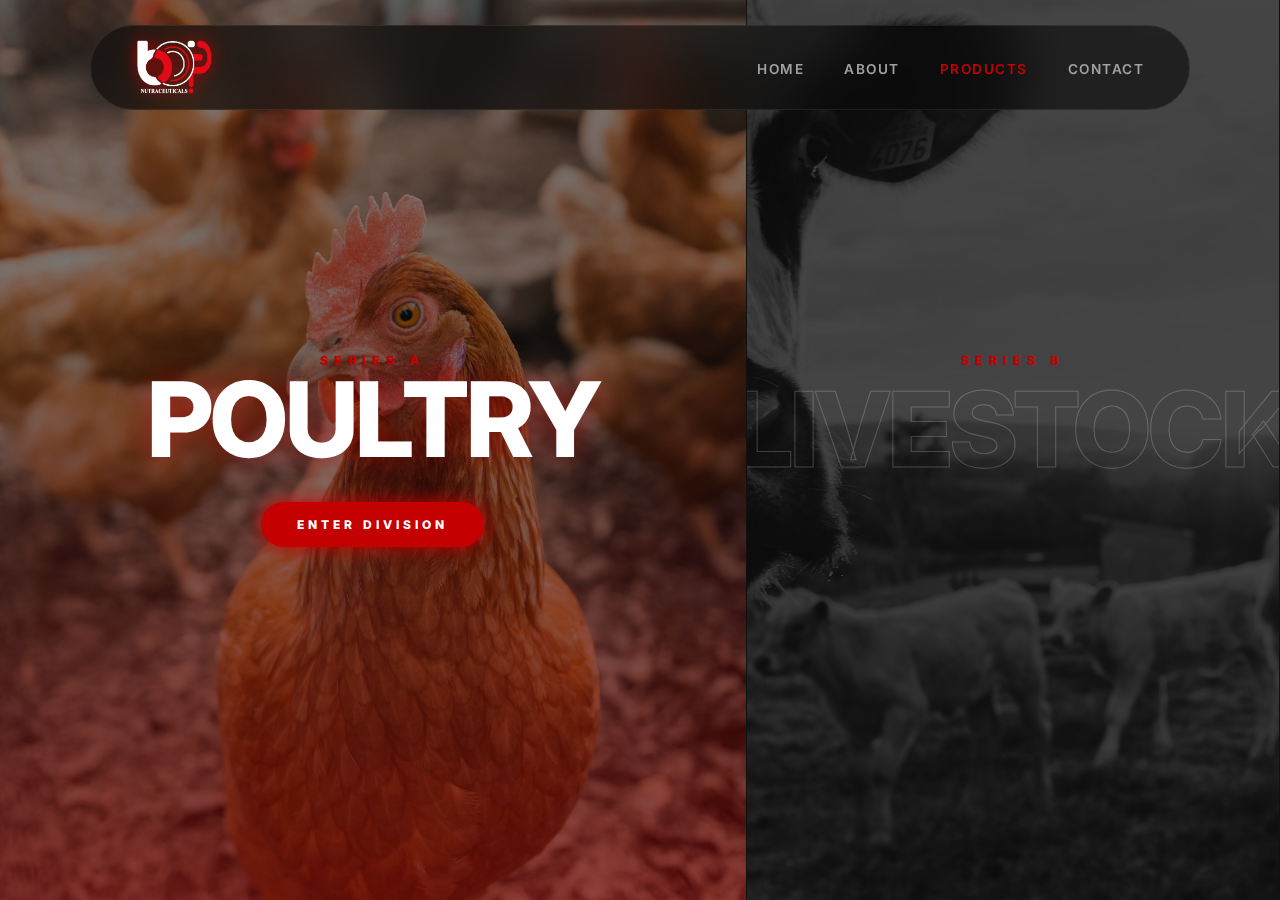
<file: products.html>
<!DOCTYPE html>
<html lang="en">
    <head>
        <meta charset="UTF-8">
        <meta name="viewport" content="width=device-width, initial-scale=1.0">
        <title>Product Categories | BOP Nutraceuticals</title>
        <link
            href="https://fonts.googleapis.com/css2?family=Inter:wght@300;400;600;800&display=swap"
            rel="stylesheet">
        <style>
        :root {
            --primary: #c40000;
            --primary-glow: #ff0000;
            --bg-black: #050505;
            --text-white: #ffffff;
            --text-gray: #a0a0a0;
            --transition: all 0.7s cubic-bezier(0.16, 1, 0.3, 1);
            --logo-glow: drop-shadow(0 0 8px rgba(196, 0, 0, 0.8));
        }

        * { margin: 0; padding: 0; box-sizing: border-box; }
        body {
            font-family: 'Inter', sans-serif;
            background-color: var(--bg-black);
            color: var(--text-white);
            overflow: hidden; /* Selection focus */
        }

        /* ==== NAV BAR ==== */
        .navbar {
            position: fixed; top: 25px; left: 50%; transform: translateX(-50%);
            width: 90%; max-width: 1100px; height: 85px;
            background: rgba(10, 10, 10, 0.6); backdrop-filter: blur(25px);
            border: 1px solid rgba(255, 255, 255, 0.08); border-radius: 100px;
            display: flex; justify-content: space-between; align-items: center;
            padding: 0 45px; z-index: 2000;
            transition: var(--transition);
        }
        .navbar:hover { border-color: var(--primary); background: rgba(10, 10, 10, 0.85); }
        
        .logo a { display: flex; align-items: center; text-decoration: none; }
        .logo img { 
            height: 55px; 
            width: auto; 
            filter: var(--logo-glow);
            transition: transform 0.3s ease;
        }

        .nav-links { display: flex; gap: 2.5rem; list-style: none; }
        .nav-links a { color: var(--text-gray); text-decoration: none; font-size: 0.85rem; font-weight: 600; text-transform: uppercase; letter-spacing: 1.5px; transition: 0.3s; }
        .nav-links a:hover, .nav-links a.active { color: var(--primary); }

        /* ==== SELECTION WRAPPER ==== */
        .selection-container {
            display: flex;
            height: 100vh;
            width: 100vw;
            overflow: hidden;
        }

        .category-panel {
            flex: 1;
            position: relative;
            display: flex;
            align-items: center;
            justify-content: center;
            text-decoration: none;
            overflow: hidden;
            transition: var(--transition);
            border-right: 1px solid rgba(255,255,255,0.05);
        }

        /* Panel Images */
        .panel-bg {
            position: absolute;
            top: 0; left: 0; width: 100%; height: 100%;
            background-size: cover;
            background-position: center;
            filter: grayscale(100%) brightness(0.3);
            transition: var(--transition);
            z-index: 1;
        }

        .poultry-bg { background-image: url('img/poultry.jpg'); }
        .livestock-bg { background-image: url('img/livestock.jpg'); }

        /* Panel Content */
        .panel-content {
            position: relative;
            z-index: 5;
            text-align: center;
            transition: var(--transition);
        }

        .panel-content h1 {
            font-size: clamp(3rem, 10vw, 6.5rem);
            font-weight: 800;
            text-transform: uppercase;
            letter-spacing: -3px;
            line-height: 0.9;
            margin-bottom: 25px;
            color: transparent;
            -webkit-text-stroke: 1px rgba(255,255,255,0.2);
            transition: var(--transition);
        }

        .explore-btn {
            display: inline-block;
            padding: 14px 35px;
            border: 1px solid var(--primary);
            color: #fff;
            text-transform: uppercase;
            font-size: 0.75rem;
            font-weight: 800;
            letter-spacing: 4px;
            border-radius: 50px;
            opacity: 0;
            transform: translateY(20px);
            transition: var(--transition);
        }

        /* ==== HOVER EFFECTS ==== */
        .category-panel:hover {
            flex: 1.4;
        }

        .category-panel:hover .panel-bg {
            filter: grayscale(0%) brightness(0.5);
            transform: scale(1.05);
        }

        .category-panel:hover .panel-content h1 {
            color: var(--text-white);
            -webkit-text-stroke: 0px transparent;
            transform: translateY(-10px);
            text-shadow: 0 0 30px rgba(196, 0, 0, 0.5);
        }

        .category-panel:hover .explore-btn {
            opacity: 1;
            transform: translateY(0);
            background: var(--primary);
            box-shadow: 0 0 20px var(--primary);
        }

        /* Red Overlay Glow */
        .category-panel::after {
            content: '';
            position: absolute;
            bottom: 0; left: 0; width: 100%; height: 60%;
            background: linear-gradient(to top, rgba(196, 0, 0, 0.35), transparent);
            opacity: 0;
            transition: var(--transition);
            z-index: 2;
        }
        .category-panel:hover::after { opacity: 1; }

        /* Mobile */
        @media (max-width: 900px) {
            .selection-container { flex-direction: column; }
            .navbar { height: 75px; width: 95%; padding: 0 25px; top: 15px; }
            .logo img { height: 45px; }
            .nav-links { display: none; }
            .category-panel:hover { flex: 1; }
            .panel-content h1 { font-size: 3.5rem; -webkit-text-stroke: 0px #fff; color: #fff; }
            .explore-btn { opacity: 1; transform: translateY(0); }
        }
    </style>
    </head>
    <body>

        <nav class="navbar">
            <div class="logo">
                <a href="index.html">
                    <img src="img/logo.png" alt="BOP Nutraceuticals">
                </a>
            </div>
            <ul class="nav-links">
                <li><a href="index.html">Home</a></li>
                <li><a href="about.html">About</a></li>
                <li><a href="products.html" class="active">Products</a></li>
                <li><a href="contact.html">Contact</a></li>
            </ul>
        </nav>

        <main class="selection-container">
            <a href="poultry.html" class="category-panel">
                <div class="panel-bg poultry-bg"></div>
                <div class="panel-content">
                    <p
                        style="color: var(--primary); font-weight: 800; letter-spacing: 6px; margin-bottom: 15px; font-size: 0.8rem;">SERIES
                        A</p>
                    <h1>POULTRY</h1>
                    <div class="explore-btn">Enter Division</div>
                </div>
            </a>

            <a href="livestock.html" class="category-panel">
                <div class="panel-bg livestock-bg"></div>
                <div class="panel-content">
                    <p
                        style="color: var(--primary); font-weight: 800; letter-spacing: 6px; margin-bottom: 15px; font-size: 0.8rem;">SERIES
                        B</p>
                    <h1>LIVESTOCK</h1>
                    <div class="explore-btn">Enter Division</div>
                </div>
            </a>
        </main>

    </body>
</html>
</file>
